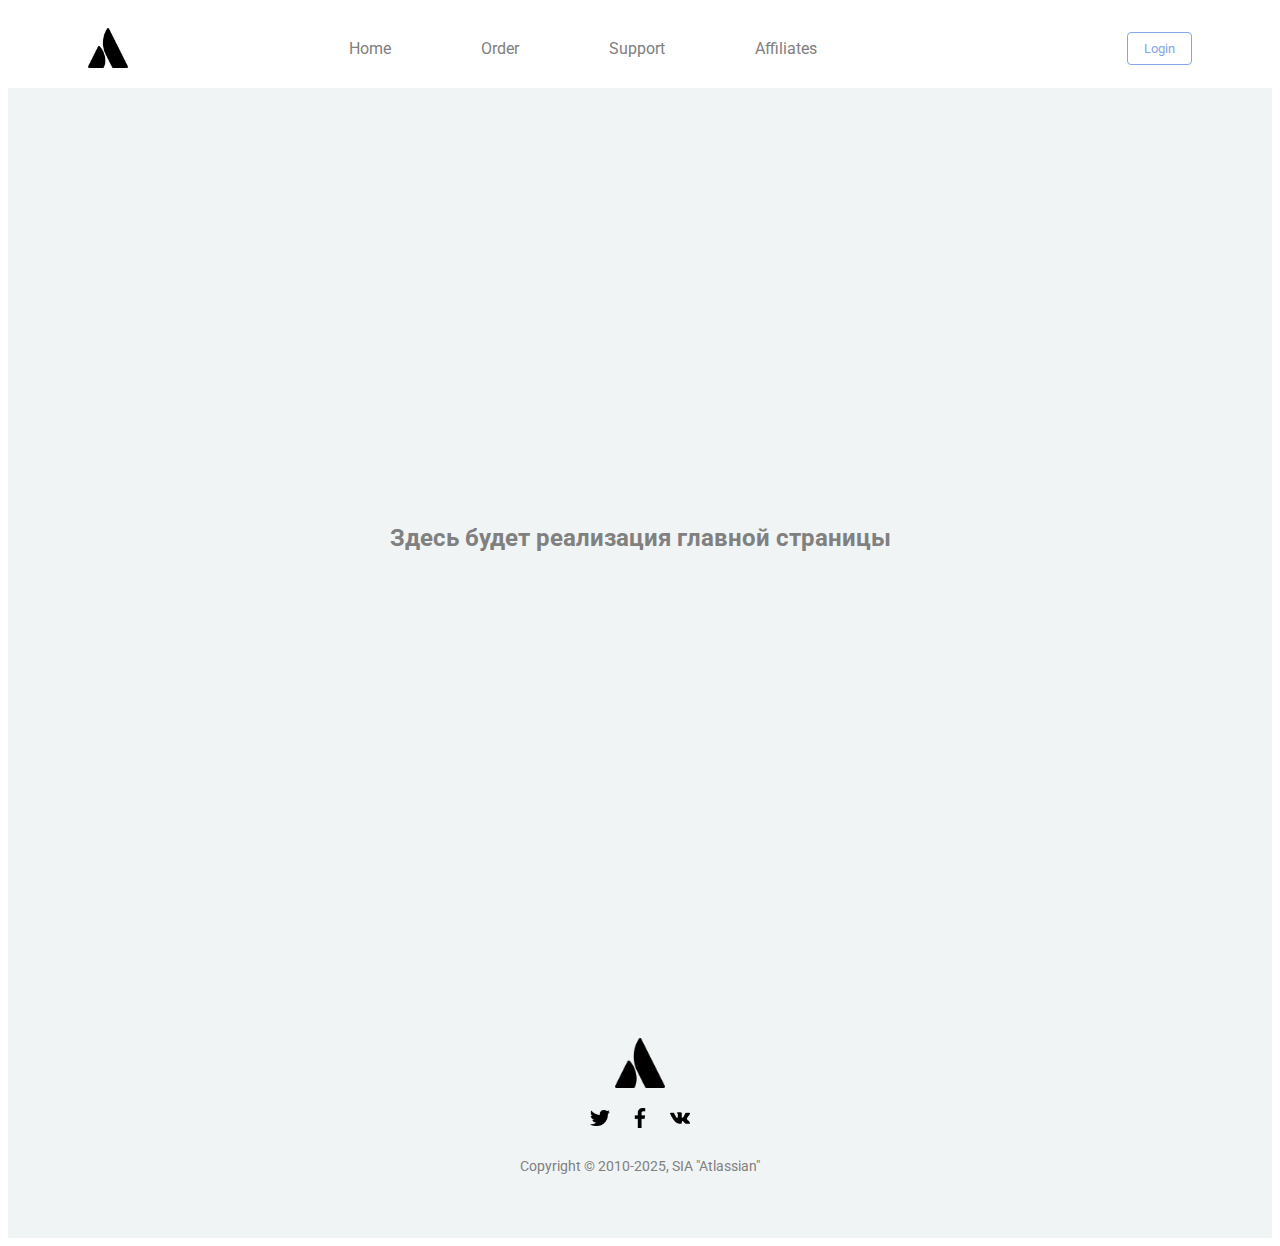
<file: index.html>
<!DOCTYPE html>
<html lang="en">
    <head>
        <meta charset="UTF-8" />
        <meta name="viewport" content="width=device-width, initial-scale=1.0" />
        <link rel="preconnect" href="https://fonts.googleapis.com" />
        <link rel="preconnect" href="https://fonts.gstatic.com" crossorigin />
        <link
            href="https://fonts.googleapis.com/css2?family=Roboto:ital,wght@0,100..900;1,100..900&display=swap"
            rel="stylesheet"
        />
        <link rel="stylesheet" href="./styles/style.css" />
        <link rel="icon" href="images/icons8-atlassian-16.png" type="image/png">
        
        <title>Atlassian</title>
    </head>
    <body>
        <header>
            <div class="navigation">
                <a class="navbar-brand" href="index.html"></a>
                <ul class="navigation-menu">
                    <li><a href="index.html">Home</a></li>
                    <li><a href="templates/order.html">Order</a></li>
                    <li><a href="templates/support.html">Support</a></li>
                    <li><a href="templates/contact.html">Affiliates</a></li>
                </ul>
                <a href="./templates/authorization.html" class="entry-button">Login</a>
            </div>
        </header>

        <main>
            <h2>Здесь будет реализация главной страницы</h2>
        </main>

        <footer>
            <div class="footer-elements">
                <a
                    class="footer-brand"
                    href="https://www.atlassian.com/"
                    target="_blank"
                ></a>
                <div class="social-links">
                    <a class="footer-x" href=""></a>
                    <a class="footer-facebook" href=""></a>
                    <a class="footer-vk" href=""></a>
                </div>
                <p class="copyright">Copyright © 2010-2025, SIA "Atlassian"</p>
            </div>
        </footer>
    </body>
</html>
</file>
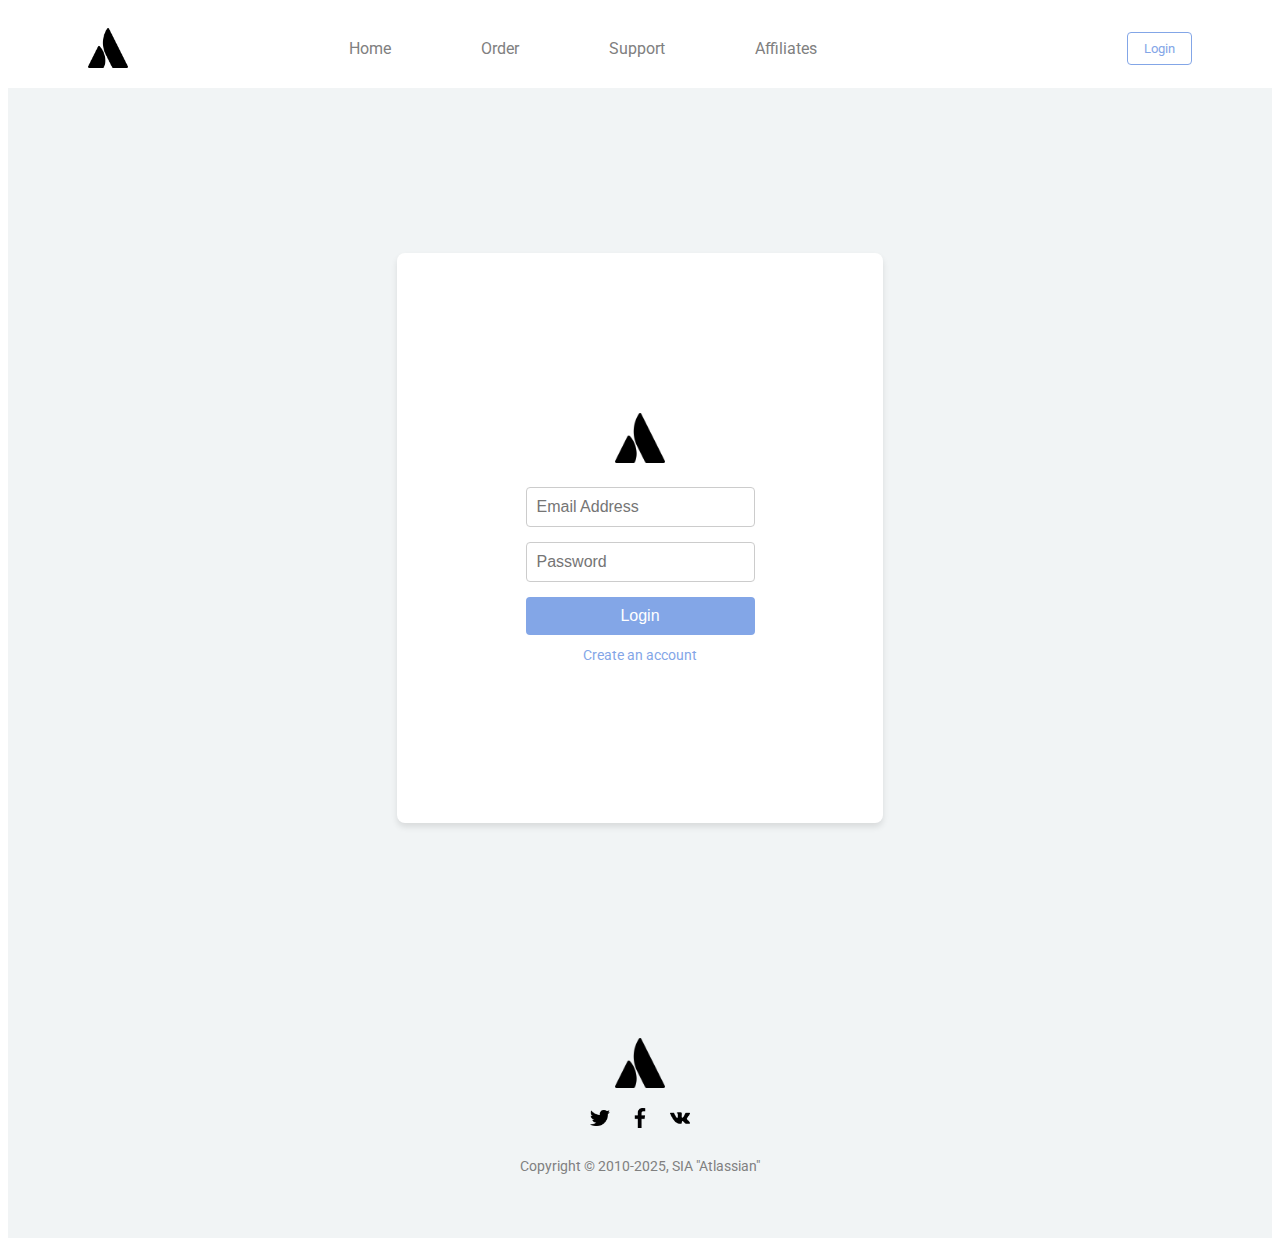
<file: templates/authorization.html>
<!DOCTYPE html>
<html lang="en">
    <head>
        <meta charset="UTF-8" />
        <meta name="viewport" content="width=device-width, initial-scale=1.0" />
        <link rel="preconnect" href="https://fonts.googleapis.com" />
        <link rel="preconnect" href="https://fonts.gstatic.com" crossorigin />
        <link
            href="https://fonts.googleapis.com/css2?family=Roboto:ital,wght@0,100..900;1,100..900&display=swap"
            rel="stylesheet"
        />
        <link rel="stylesheet" href="../styles/style.css" />
        <link
            rel="icon"
            href="../images/icons8-atlassian-16.png"
            type="image/png"
        />

        <title>Atlassian</title>
    </head>
    <body>
        <header>
            <div class="navigation">
                <a class="navbar-brand" href="../index.html"></a>
                <ul class="navigation-menu">
                    <li><a href="../index.html">Home</a></li>
                    <li><a href="order.html">Order</a></li>
                    <li><a href="support.html">Support</a></li>
                    <li><a href="contact.html">Affiliates</a></li>
                </ul>
                <a href="authorization.html" class="entry-button">Login</a>
            </div>
        </header>

        <main>
            <div class="card-container">
                <div class="card-elements">
                    <img class="card-brand" src="../images/atlassian.png" alt=""/>
                
                    <form id="auth-form" action="/authorization" method="post"> 
                        <input id="email" 
                               class="input js-input js-input-email" 
                               name="email" 
                               type="text" 
                               placeholder="Email Address"
                               data-placeholder="Email Address"/>
                    
                        <input id="password" 
                               class="input js-input js-input-password" 
                               name="password" 
                               type="password" 
                               placeholder="Password"
                               data-placeholder="Password"/>
                    
                        <input class="submit-button" type="submit" value="Login"/>
                    </form>
                    <a class="registration-link" href="registration.html">Create an account</a>
                </div>
            </div>
        </main>

        <footer>
            <div class="footer-elements">
                <a class="footer-brand" href="../index.html"></a>
                <div class="social-links">
                    <a class="footer-x" href=""></a>
                    <a class="footer-facebook" href=""></a>
                    <a class="footer-vk"></a>
                </div>
                <p class="copyright">Copyright © 2010-2025, SIA "Atlassian"</p>
            </div>
        </footer>

        <script src="../scripts/auth-validation.js"></script>
    </body>
</html>
</file>
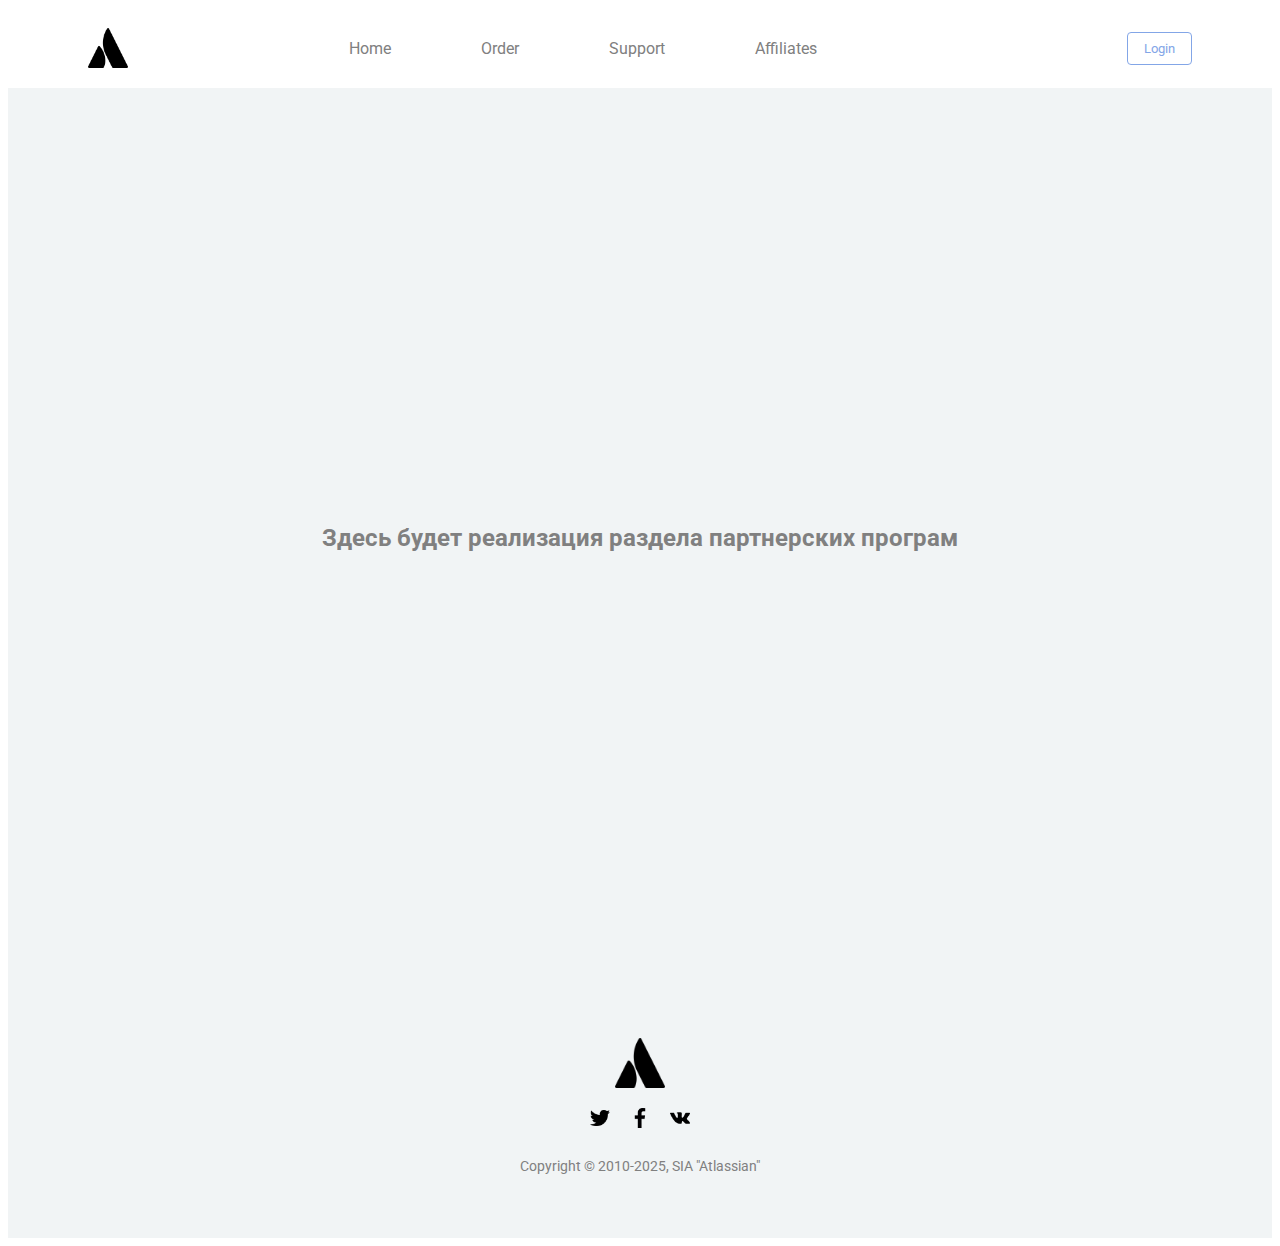
<file: templates/contact.html>
<!DOCTYPE html>
<html lang="en">
    <head>
        <meta charset="UTF-8" />
        <meta name="viewport" content="width=device-width, initial-scale=1.0" />
        <link rel="preconnect" href="https://fonts.googleapis.com" />
        <link rel="preconnect" href="https://fonts.gstatic.com" crossorigin />
        <link
            href="https://fonts.googleapis.com/css2?family=Roboto:ital,wght@0,100..900;1,100..900&display=swap"
            rel="stylesheet"
        />
        <link rel="stylesheet" href="../styles/style.css">
        <link rel="icon" href="../images/icons8-atlassian-16.png" type="image/png">

        <title>Atlassian</title>
    </head>
    <body>
      <header>
          <div class="navigation">
            <a class="navbar-brand" href="../index.html"></a>
            <ul class="navigation-menu">
                <li><a href="../index.html">Home</a></li>
                <li><a href="order.html">Order</a></li>
                <li><a href="support.html">Support</a></li>
                <li><a href="contact.html">Affiliates</a></li>
            </ul>
            <a href="authorization.html" class="entry-button">Login</a>
          </div>
        </header>

        <main>
            <h2>Здесь будет реализация раздела партнерских програм</h2>
        </main>

        <footer>
          <div class="footer-elements">
              <a class="footer-brand" href="../index.html"></a>
              <div class="social-links">
                <a class="footer-x" href=""></a>
                <a class="footer-facebook" href=""></a>
                <a class="footer-vk"></a>
              </div>
              <p class="copyright">Copyright © 2010-2025, SIA "Atlassian"</p>
          </div>
        </footer>
        
        <script></script>
    </body>
</html>
</file>
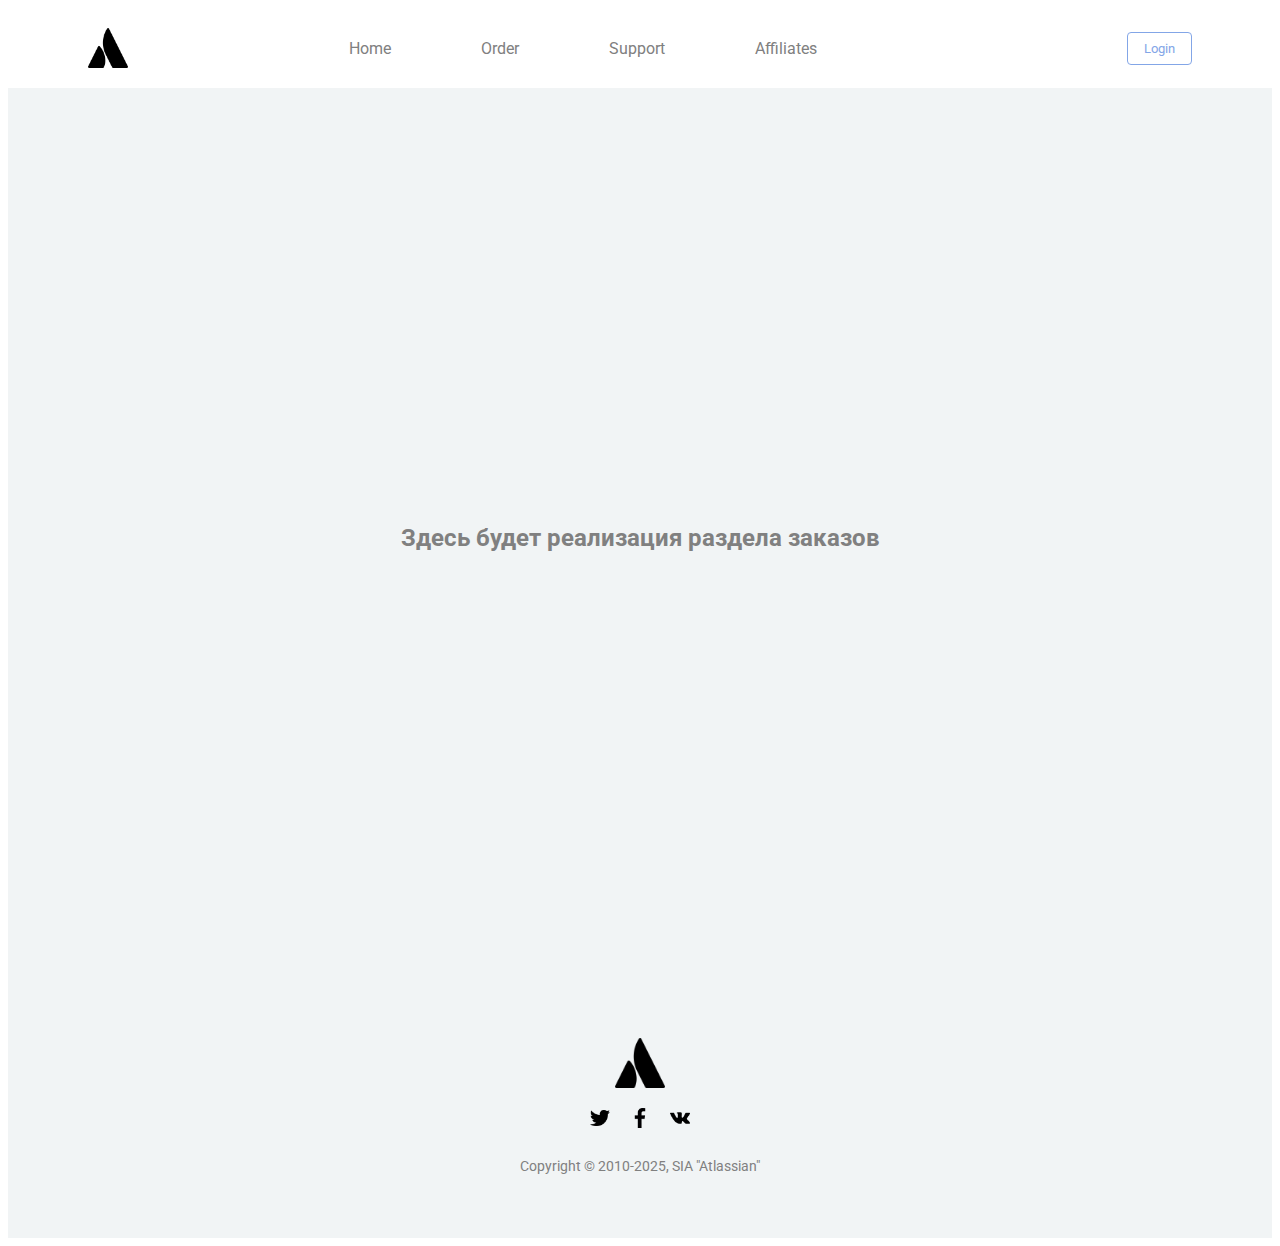
<file: templates/order.html>
<!DOCTYPE html>
<html lang="en">
    <head>
        <meta charset="UTF-8" />
        <meta name="viewport" content="width=device-width, initial-scale=1.0" />
        <link rel="preconnect" href="https://fonts.googleapis.com" />
        <link rel="preconnect" href="https://fonts.gstatic.com" crossorigin />
        <link
            href="https://fonts.googleapis.com/css2?family=Roboto:ital,wght@0,100..900;1,100..900&display=swap"
            rel="stylesheet"
        />
        <link rel="stylesheet" href="../styles/style.css">
        <link rel="icon" href="../images/icons8-atlassian-16.png" type="image/png">

        <title>Atlassian</title>
    </head>
    <body>
      <header>
          <div class="navigation">
            <a class="navbar-brand" href="../index.html"></a>
            <ul class="navigation-menu">
                <li><a href="../index.html">Home</a></li>
                <li><a href="order.html">Order</a></li>
                <li><a href="support.html">Support</a></li>
                <li><a href="contact.html">Affiliates</a></li>
            </ul>
            <a href="authorization.html" class="entry-button">Login</a>
          </div>
        </header>

        <main>
            <h2>Здесь будет реализация раздела заказов</h2>
        </main>

        <footer>
          <div class="footer-elements">
              <a class="footer-brand" href="../index.html"></a>
              <div class="social-links">
                <a class="footer-x" href=""></a>
                <a class="footer-facebook" href=""></a>
                <a class="footer-vk"></a>
              </div>
              <p class="copyright">Copyright © 2010-2025, SIA "Atlassian"</p>
          </div>
        </footer>
        
        <script></script>
    </body>
</html>
</file>
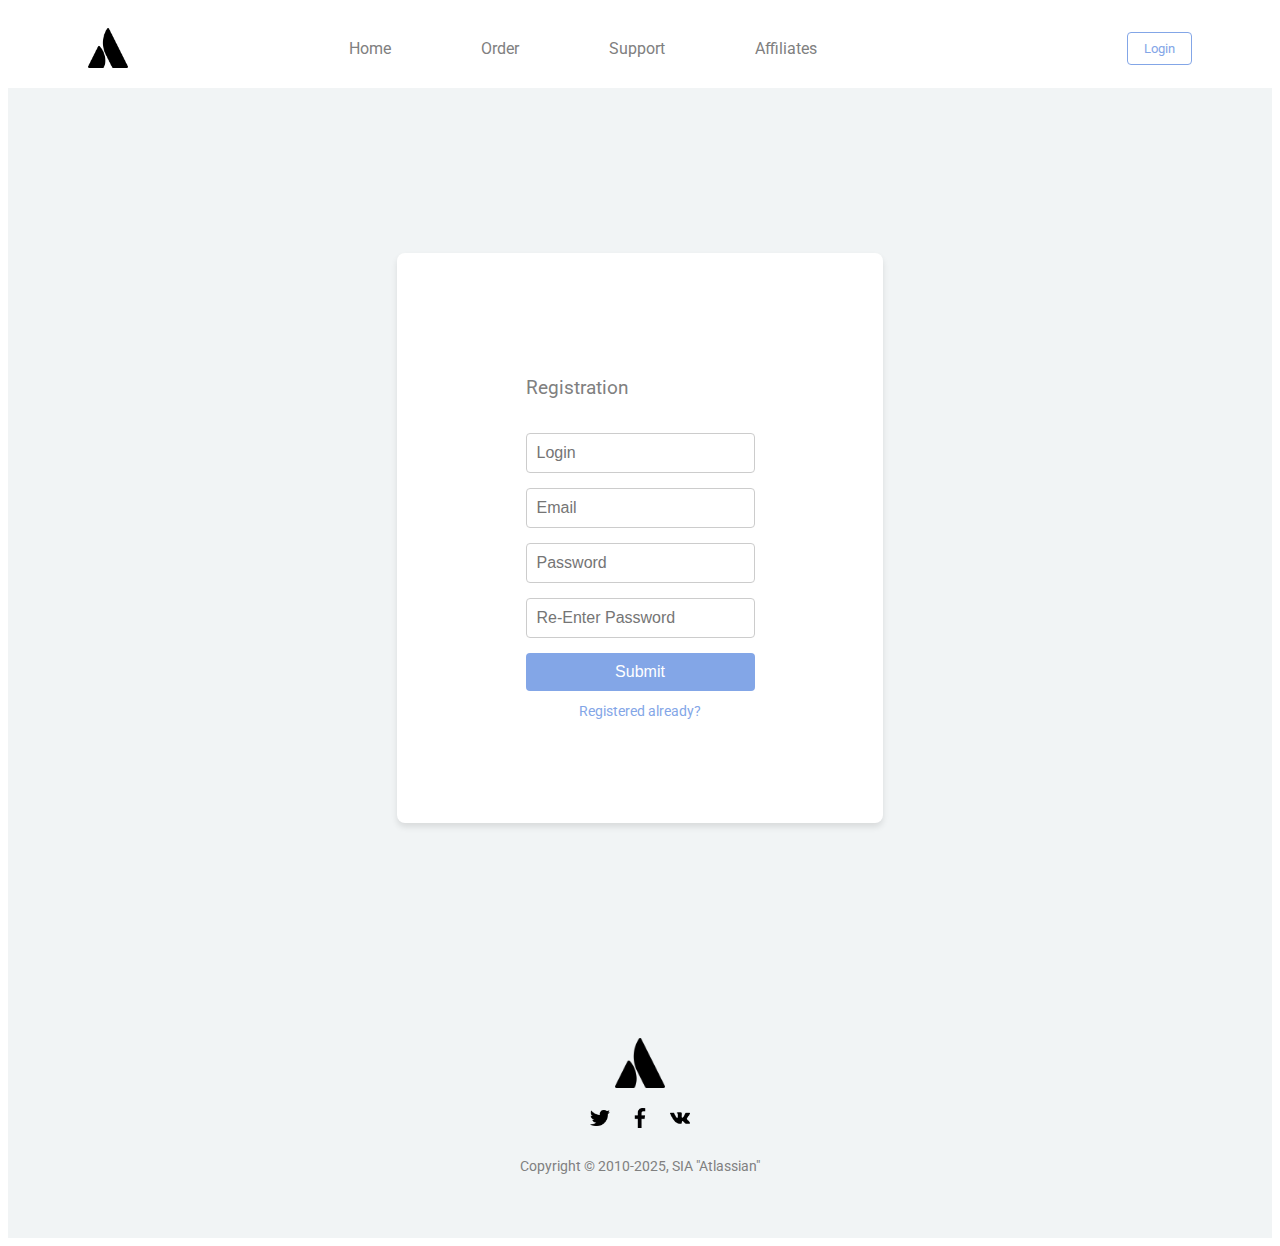
<file: templates/registration.html>
<!DOCTYPE html>
<html lang="en">
    <head>
        <meta charset="UTF-8" />
        <meta name="viewport" content="width=device-width, initial-scale=1.0" />
        <link rel="preconnect" href="https://fonts.googleapis.com" />
        <link rel="preconnect" href="https://fonts.gstatic.com" crossorigin />
        <link
            href="https://fonts.googleapis.com/css2?family=Roboto:ital,wght@0,100..900;1,100..900&display=swap"
            rel="stylesheet"
        />
        <link rel="stylesheet" href="../styles/style.css" />
        <link
            rel="icon"
            href="../images/icons8-atlassian-16.png"
            type="image/png"
        />

        <title>Atlassian</title>
    </head>
    <body>
        <header>
            <div class="navigation">
                <a class="navbar-brand" href="../index.html"></a>
                <ul class="navigation-menu">
                    <li><a href="../index.html">Home</a></li>
                    <li><a href="order.html">Order</a></li>
                    <li><a href="support.html">Support</a></li>
                    <li><a href="contact.html">Affiliates</a></li>
                </ul>
                <a href="authorization.html" class="entry-button">Login</a>
            </div>
        </header>

        <main>
            <div class="card-container">
                <div class="card-elements">
                    <form id="regis-form" action="/registration" method="post">
                        <p class="registration-msg">Registration</p>
                        <input
                            id="login"
                            class="input js-input js-input-login"
                            name="login"
                            type="text"
                            placeholder="Login"
                            data-placeholder="Login"
                        />
                        <input
                            id="email"
                            class="input js-input js-input-email"
                            name="email"
                            type="text"
                            placeholder="Email"
                            data-placeholder="Email"
                        />
                        <input
                            id="password"
                            class="input js-input js-input-password"
                            name="password"
                            type="password"
                            placeholder="Password"
                            data-placeholder="Password"
                        />
                        <input
                            id="password-confirm"
                            class="input js-input js-input-password-confirm"
                            name="password-confirm"
                            type="password"
                            placeholder="Re-Enter Password"
                            data-placeholder="Re-Enter Password"
                        />
                        <input
                            class="submit-button"
                            type="submit"
                            value="Submit"
                        />
                    </form>
                    <a class="authorization-link" href="authorization.html">Registered already?</a>
                </div>
            </div>
        </main>

        <footer>
            <div class="footer-elements">
                <a class="footer-brand" href="../index.html"></a>
                <div class="social-links">
                    <a class="footer-x" href=""></a>
                    <a class="footer-facebook" href=""></a>
                    <a class="footer-vk"></a>
                </div>
                <p class="copyright">Copyright © 2010-2025, SIA "Atlassian"</p>
            </div>
        </footer>

        <script src="../scripts/regis-validation.js"></script>
    </body>
</html>
</file>
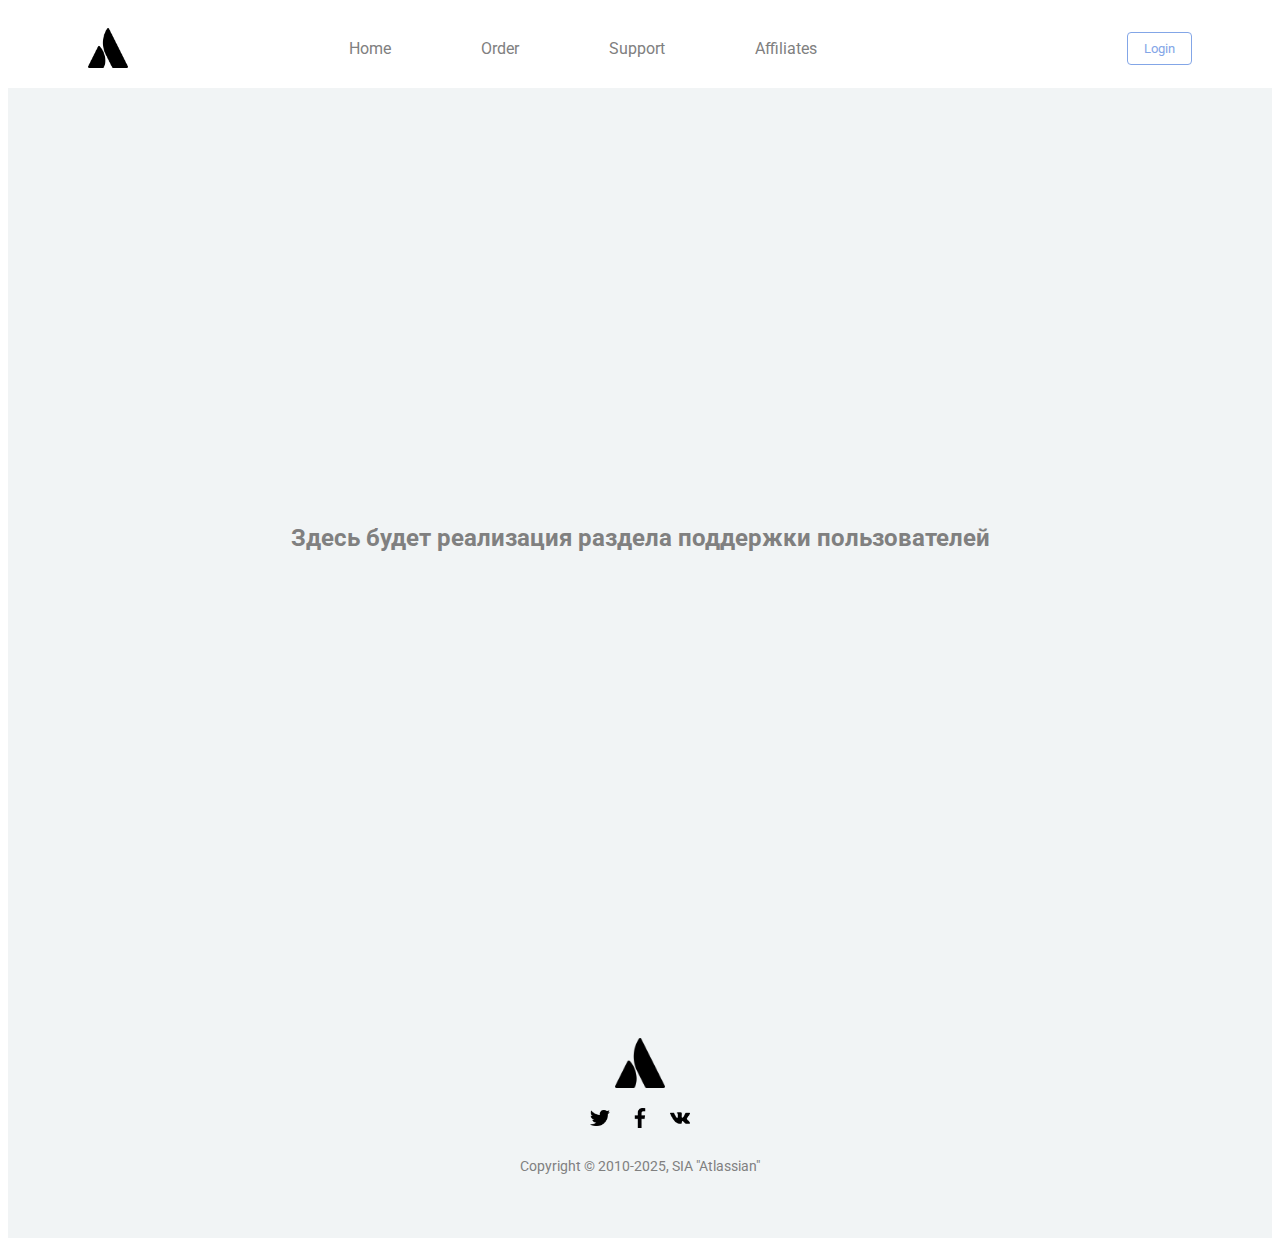
<file: templates/support.html>
<!DOCTYPE html>
<html lang="en">
    <head>
        <meta charset="UTF-8" />
        <meta name="viewport" content="width=device-width, initial-scale=1.0" />
        <link rel="preconnect" href="https://fonts.googleapis.com" />
        <link rel="preconnect" href="https://fonts.gstatic.com" crossorigin />
        <link
            href="https://fonts.googleapis.com/css2?family=Roboto:ital,wght@0,100..900;1,100..900&display=swap"
            rel="stylesheet"
        />
        <link rel="stylesheet" href="../styles/style.css">
        <link rel="icon" href="../images/icons8-atlassian-16.png" type="image/png">

        <title>Atlassian</title>
    </head>
    <body>
      <header>
          <div class="navigation">
            <a class="navbar-brand" href="../index.html"></a>
            <ul class="navigation-menu">
                <li><a href="../index.html">Home</a></li>
                <li><a href="order.html">Order</a></li>
                <li><a href="support.html">Support</a></li>
                <li><a href="contact.html">Affiliates</a></li>
            </ul>
            <a href="authorization.html" class="entry-button">Login</a>
          </div>
        </header>

        <main>
            <h2>Здесь будет реализация раздела поддержки пользователей</h2>
        </main>

        <footer>
          <div class="footer-elements">
              <a class="footer-brand" href="../index.html"></a>
              <div class="social-links">
                <a class="footer-x" href=""></a>
                <a class="footer-facebook" href=""></a>
                <a class="footer-vk"></a>
              </div>
              <p class="copyright">Copyright © 2010-2025, SIA "Atlassian"</p>
          </div>
        </footer>
        
        <script></script>
    </body>
</html>
</file>
<file: styles/style.css>
body {
    font-family: 'Roboto', sans-serif;
}

main {
    display: flex;
    color: #808080;
    justify-content: center; /* Выравнивание по горизонтали */
    align-items: center; /* Выравнивание по вертикали */
    height: 100vh; /* Высота контейнера — 100% высоты экрана */
    text-align: center; /* Выравнивание текста по центру */
}

.navigation {
    display: flex;
    justify-content: space-between; /* Разделяет элементы по краям */
    align-items: center;
    padding: 20px 0 20px;
}

a {
    text-decoration: none;
}

.navbar-brand {
    display: inline-block;
    height: 40px;
    width: 40px;
    background-image: url("../images/atlassian.png");
    background-size: contain; /* Масштабировать изображение по контейнеру */
    background-repeat: no-repeat; /* Избежать повторения */
    background-position: center; /* Центрировать изображение */
    margin-left: 80px;
}

.navigation-menu {
    display: flex;
    justify-content: center;
    list-style: none;
    padding: 0;
    margin: 0;
}

.navigation-menu li a {
    margin-right: 90px;
    color: #808080;
}

.navigation-menu li a:hover {
    color: #83a6e7;
}

.navigation-menu li a:active {
    color: #83a6e7;
}

/* Цвет ссылки при фокусе (например, при клике или при навигации с клавиатуры) */
.navigation-menu li a:focus {
    color: #83a6e7; /* Можно использовать тот же цвет, что и при hover */
}

.entry-button {
    display: flex;
    color: #83a6e7;
    border-style: solid;
    padding: 8px 16px;
    border-width: 1px;
    font-size: 13px;
    border-radius: .25rem;
    margin-right: 80px;
    transition: background-color 0.15s, border-width 0.15s;
}

.entry-button:active {
    background-color: #83a6e7;
    color: white;
}


footer {
    background-color: #f1f4f5; /* Цвет фона для футера */
    padding: 30px 0;
    text-align: center; /* Выравнивание текста по центру */
}

.footer-elements {
    display: flex;
    flex-direction: column; /* Размещение элементов вертикально */
    align-items: center; /* Центрируем все элементы */
    justify-content: center;
    padding: 20px 0 20px;
}

.footer-brand {
    display: block;
    height: 50px;
    width: 50px;
    background-image: url("../images/atlassian.png");
    background-size: contain; 
    background-repeat: no-repeat;
    background-position: center;
    margin-bottom: 20px; /* Отступ между логотипом и соцсетями */
}

.social-links {
    display: flex;
    justify-content: center;
    gap: 20px; /* Расстояние между ссылками */
    margin-bottom: 20px; /* Отступ между соцсетями и копирайтом */
}

.footer-x, .footer-facebook, .footer-vk {
    height: 20px;
    width: 20px;
    background-size: contain;
    background-repeat: no-repeat;
    background-position: center;
}

.footer-x {
    background-image: url("../images/twitter.png");
}

.footer-facebook {
    background-image: url("../images/facebook-app-symbol.png");
}

.footer-vk {
    background-image: url("../images/vk-social-network-logo.png");
}

.copyright {
    margin-top: 10px;
    font-size: 14px;
    color: #808080;
}

main {
    display: flex;
    justify-content: center;
    align-items: center;
    height: 100vh;
    background-color: #f1f4f5;
}

.card-container {
    background-color: white;
    height: 510px;
    width: 426px;
    padding: 30px;
    border-radius: 8px;
    box-shadow: 0 4px 6px rgba(0, 0, 0, 0.1);
    display: flex;
    flex-direction: column;
    align-items: center;
    justify-content: center;
}

.card-brand {
    width: 50px; /* Фиксированная ширина */
    height: auto; /* Автоматическая высота для сохранения пропорций */
    max-height: 79px; /* Ограничиваем максимальную высоту */
    object-fit: contain; /* Масштабируем изображение без искажений */
    margin-bottom: 20px; /* Отступ снизу */
}

.card-elements form {
    display: flex;
    flex-direction: column;
    row-gap: 15px; /* Добавляем отступы между элементами */
}


.input {
    padding: 10px;
    font-size: 16px;
    border: 1px solid #ccc;
    border-radius: 4px;
    width: 100%; /* Устанавливаем ширину поля */
    box-sizing: border-box; /* Включаем padding в расчёт ширины */
}

.submit-button {
    padding: 10px;
    background-color: #83a6e7;
    color: white;
    font-size: 16px;
    border: none;
    border-radius: 4px;
    cursor: pointer;
    transition: background-color 0.3s;
    margin-bottom: 10px;
}

.submit-button:hover {
    background-color: #6a8bc1;
}

.registration-link, .authorization-link {
    margin-top: 20px;
    color: #83a6e7;
    text-decoration: none;
    font-size: 14px;
}

.registration-link:hover {
    text-decoration: underline;
}

.authorization-link:hover {
    text-decoration: underline;    
}

.registration-msg {
    text-align: left;
    font-size: larger;
}

/* Стили для ошибок */
.error {
    border: 1px solid red;
    color: red;
}

input.error {
    border-color: red;
}

input.error::placeholder {
    color: red;
}
</file>
